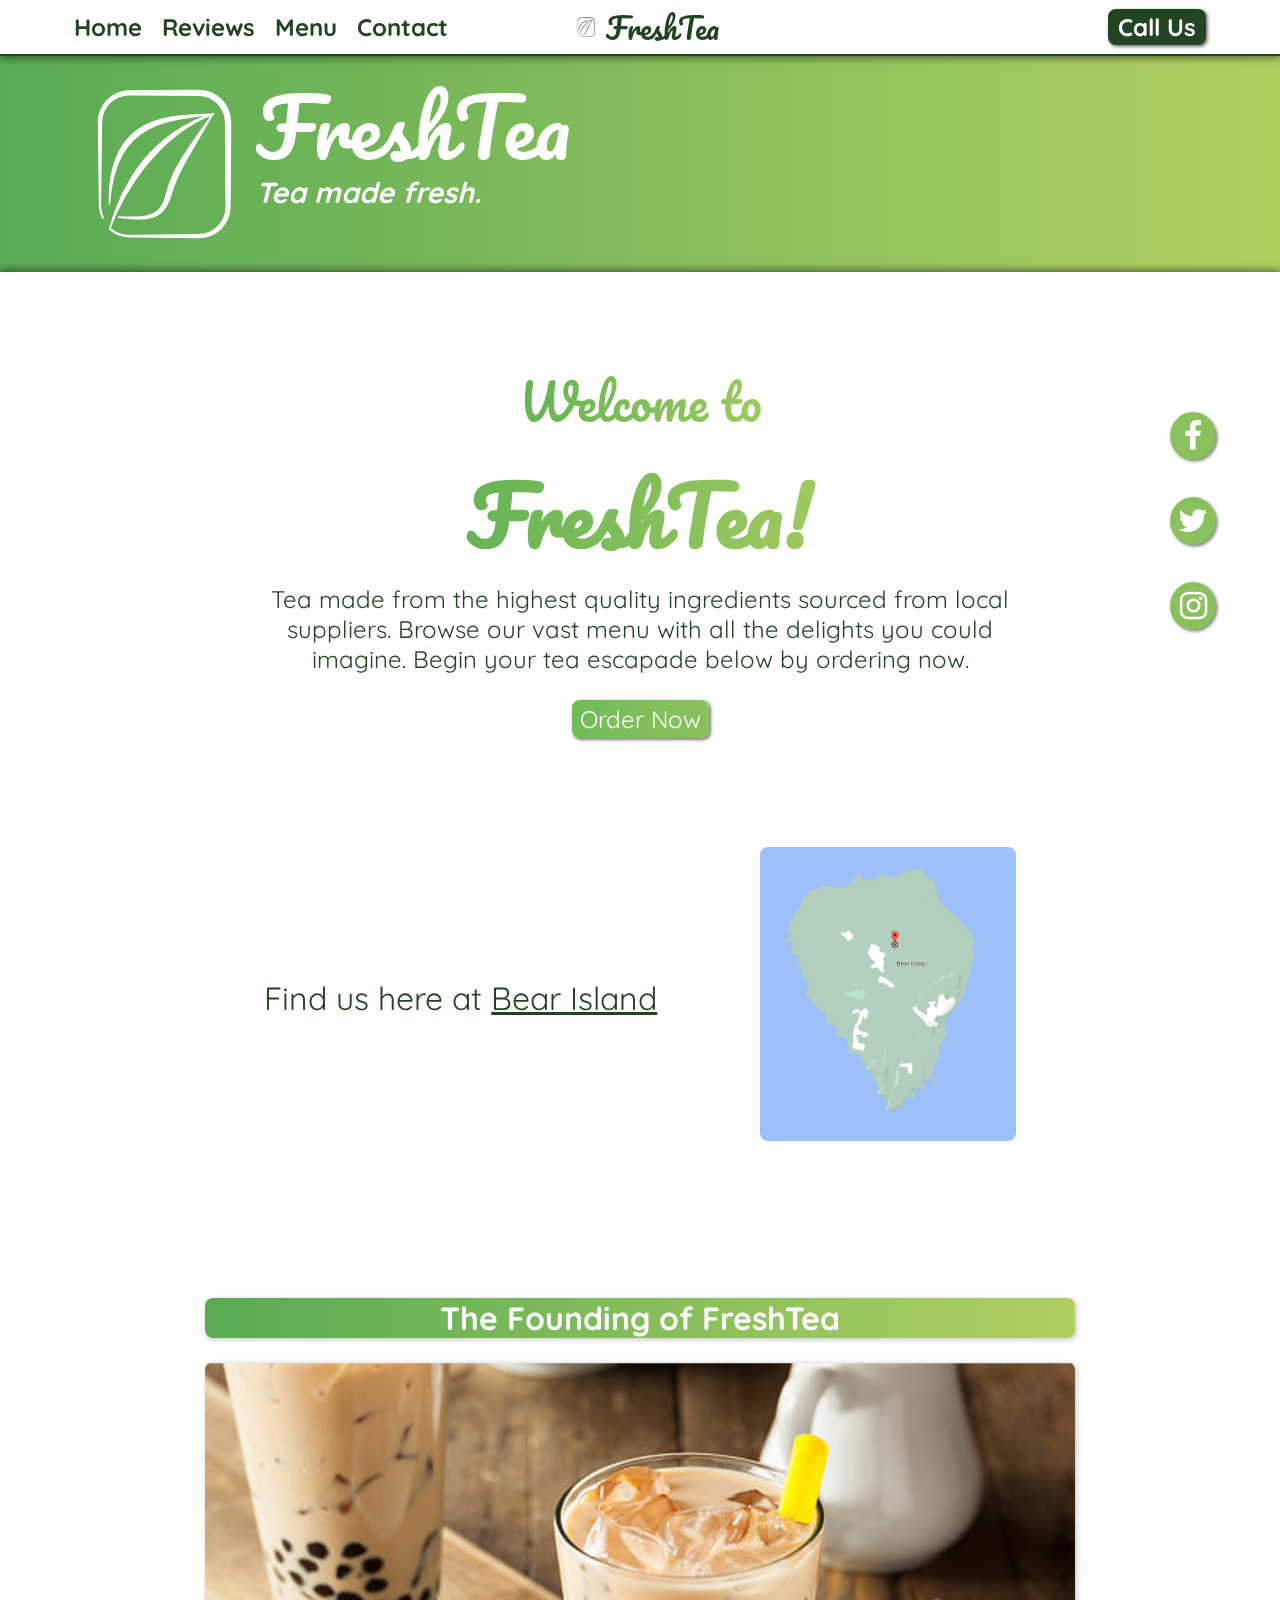
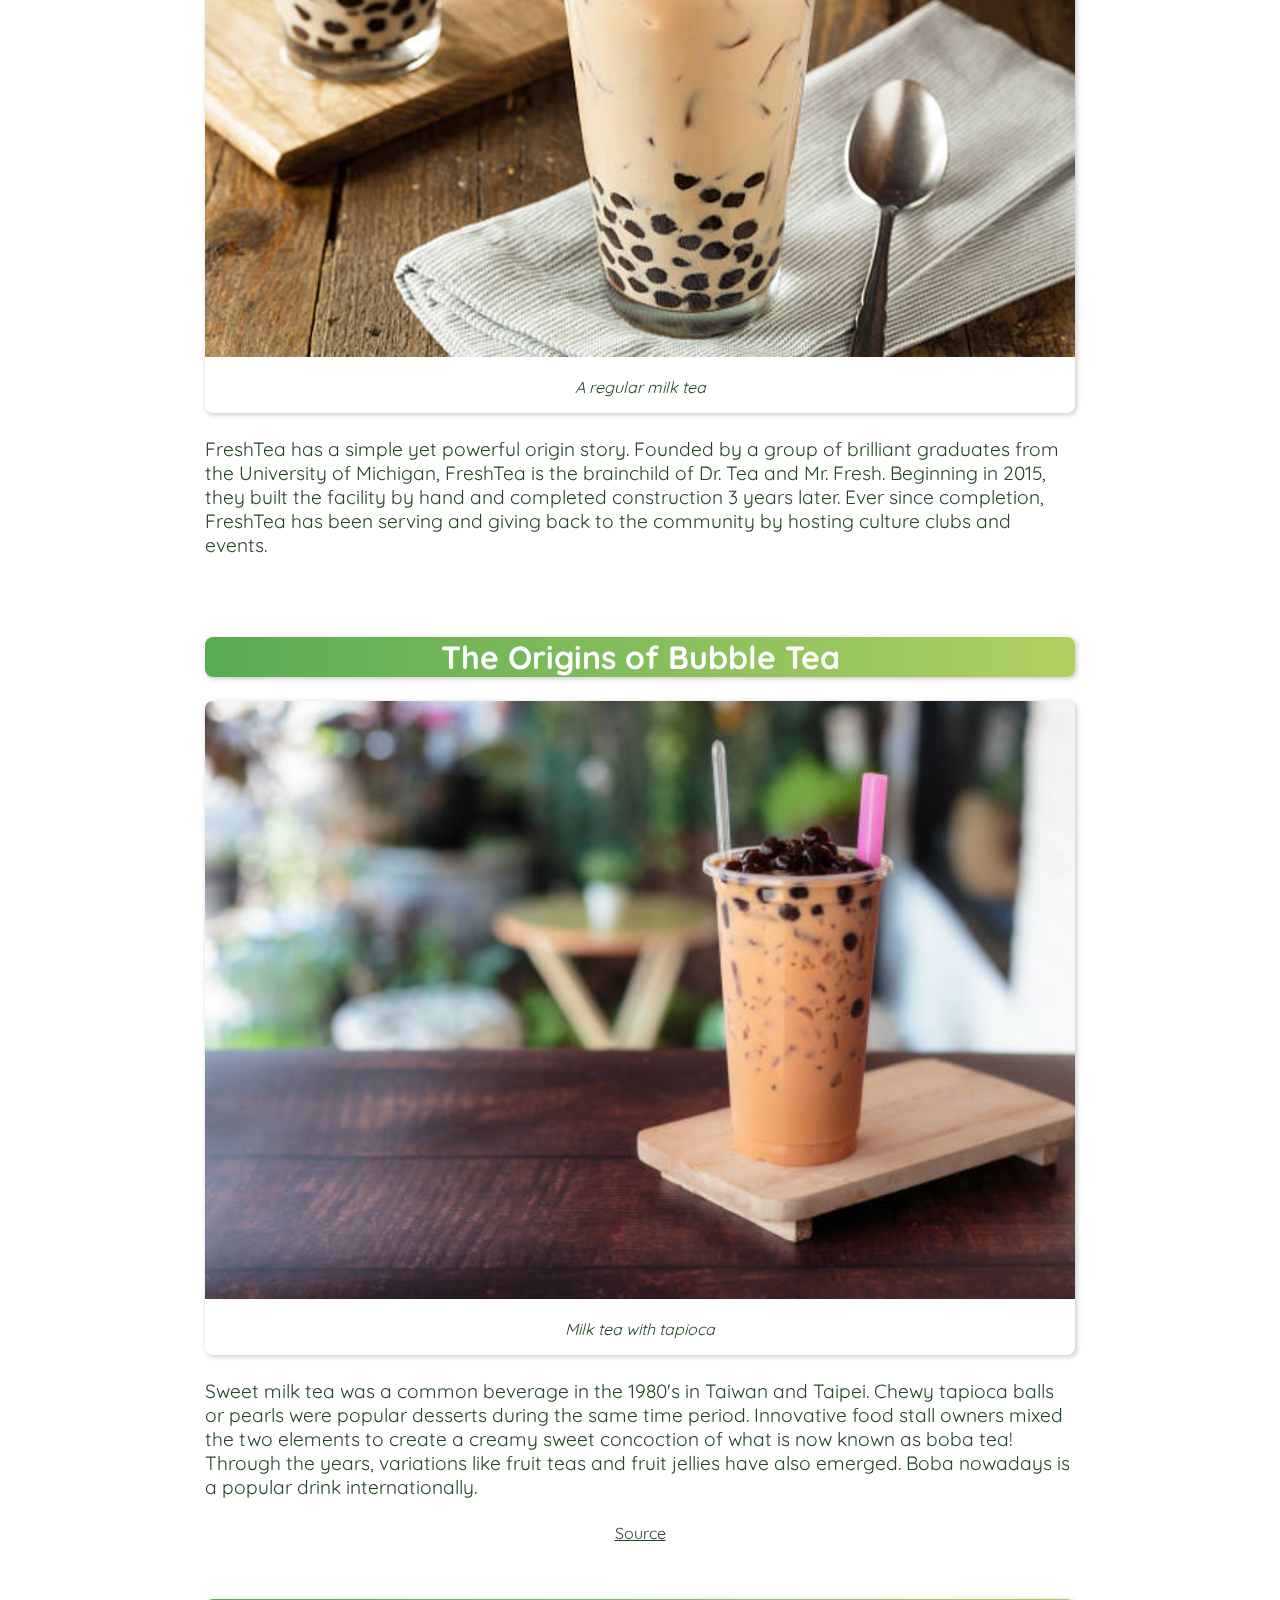
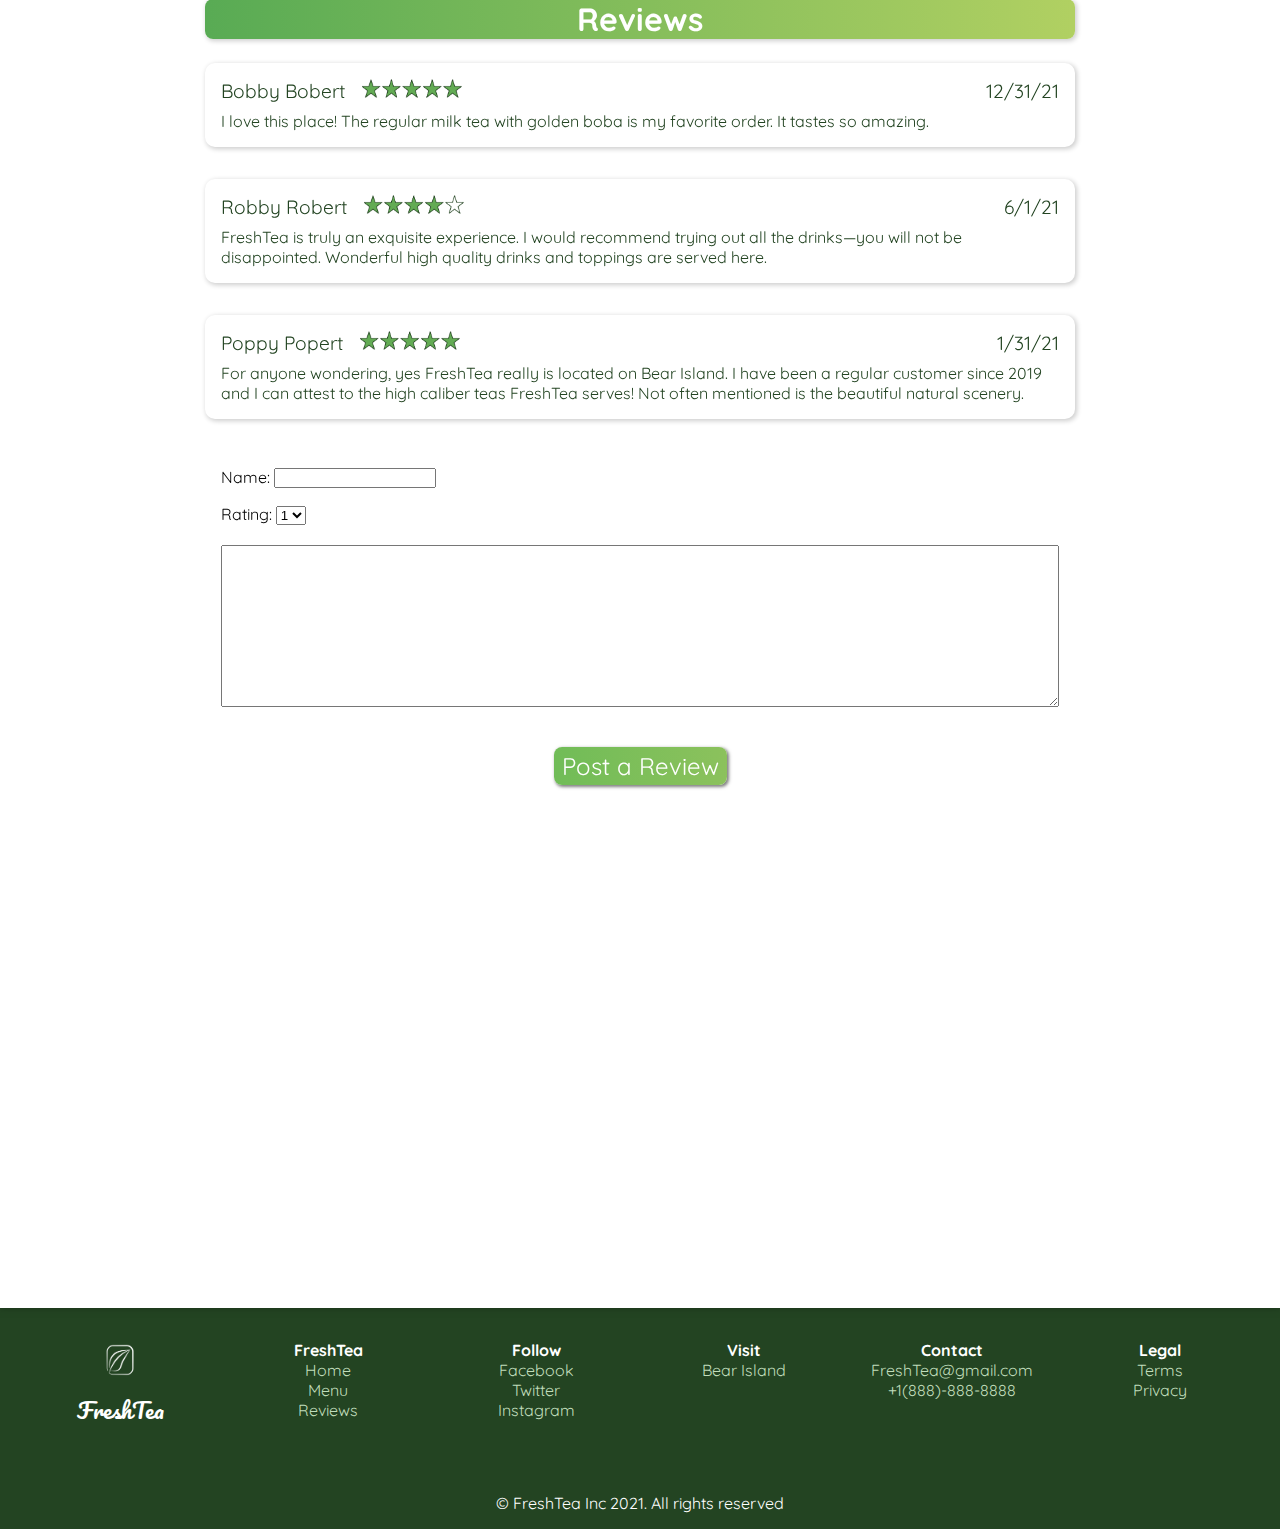
<file: index.html>
<!-- =============================== -->
<!-- === html file for home page === -->
<!-- =============================== -->

<!DOCTYPE html>
<html lang="en-us">
    <head>
        <link rel="stylesheet" href="main-styles.css">
        <link rel="preconnect" href="https://fonts.gstatic.com">
        <link href="https://fonts.googleapis.com/css2?family=Quicksand&display=swap" rel="stylesheet">
        <link rel="preconnect" href="https://fonts.googleapis.com">
        <link href="https://fonts.googleapis.com/css2?family=Pacifico&display=swap" rel="stylesheet">
        <link rel="stylesheet" href="https://cdnjs.cloudflare.com/ajax/libs/font-awesome/4.7.0/css/font-awesome.min.css">
        <meta charset="UTF-8">
        <meta name="viewport" content="width=device-width, initial-scale=1.0">
        <title>FreshTea-online</title>
    </head>
    <body>
        <!-- nav -->
        <nav>
            <div class="bar">
                <a href="index.html">Home</a>
                <a href="#reviews">Reviews</a>
                <a href="menu.html">Menu</a>
                <a href="#contact" >Contact</a>
            </div>
            <div class="logo">
                <img class="item" src="images/logo-dark.png" width=30px>
                <p class="item">FreshTea</p>
            </div>
            <p class="call" onclick="callBtn()">Call Us</p>
        </nav>

        <!-- header -->
        <header>
            <img class="logo" src="images/logo.png">
            <div class="text">
                <h1 class="brand">FreshTea</h1>
                <h3 class="tag"><em>Tea made fresh.</em></h3>
            </div>
        </header>

        <main>
            <!-- welcome -->
            <section class="welcome">
                <p class="greet">Welcome to</p>
                <h4 class="brand">FreshTea!</h4>
                <p class="text">Tea made from the highest quality 
                    ingredients sourced from local suppliers. Browse 
                    our vast menu with all the delights you could
                    imagine. Begin your tea escapade below by 
                    ordering now.</p>
                <a href="menu.html">Order Now</a>
            </section>

            <!-- location -->
            <section class="location">
                <p class="col">Find us here at <span>
                    <a href="https://www.google.com/maps/@74.4,18.9,10.01z?hl=en" target="_blank">Bear Island</a>
                </span></p>
                <a class="map" href="https://www.google.com/maps/@74.4,18.9,10.01z?hl=en" target="_blank">
                    <img class="col img" src="images/location.png" width=100% alt="Bear Island">
                </a>
            </section>

            <!-- founding -->
            <section class="founding">
                <h4 class="title row">The Founding of FreshTea</h4>
                <figure class="row">
                    <img class="img" src="images/founding.png" width=100% alt="Bubble Tea">
                    <figcaption>A regular milk tea</figcaption>
                </figure>
                <p class="text row">FreshTea has a simple yet powerful 
                    origin story. Founded by a group of brilliant graduates 
                    from the University of Michigan, FreshTea is the 
                    brainchild of Dr. Tea and Mr. Fresh. Beginning in 
                    2015, they built the facility by hand and completed 
                    construction 3 years later. Ever since completion, 
                    FreshTea has been serving and giving back to the 
                    community by hosting culture clubs and events.</p>
            </section>

            <!-- history -->
            <section class="history">
                <h4 class="title">The Origins of Bubble Tea</h4>
                <figure>
                    <img class="img" src="images/history.png" width=100% alt="More bubble tea">
                    <figcaption>Milk tea with tapioca</figcaption>
                </figure>
                <p class="text">Sweet milk tea was a common 
                    beverage in the 1980's in Taiwan and Taipei.
                    Chewy tapioca balls or pearls were popular desserts
                    during the same time period. Innovative food stall
                    owners mixed the two elements to create a creamy sweet
                    concoction of what is now known as boba tea! 
                    Through the years, variations like fruit teas and 
                    fruit jellies have also emerged. Boba nowadays 
                    is a popular drink internationally.</p>
                <a class="source" 
                href="https://www.eater.com/2019/11/5/20942192/bubble-tea-boba-asian-american-diaspora" 
                target="_blank">Source</a>
            </section>

            <!-- reviews -->
            <section id="reviews" class="reviews">
                <h4 class="title">Reviews</h4>
                <div class="card">
                    <div class="heading">
                        <p class="name">Bobby Bobert</p>
                        <img class="stars" src="images/star-5.png" width=100px>
                        <p class="date">12/31/21</p>
                    </div>
                    <p class="text">I love this place! The regular milk 
                        tea with golden boba is my favorite order. It 
                        tastes so amazing.
                    </p>
                </div>
                <div class="card">
                    <div class="heading">
                        <p class="name">Robby Robert</p>
                        <img class="stars" src="images/star-4.png" width=100px>
                        <p class="date">6/1/21</p>
                    </div>
                    <p class="text">FreshTea is truly an exquisite 
                        experience. I would recommend trying out all 
                        the drinks—you will not be disappointed. Wonderful 
                        high quality drinks and toppings are served here.
                    </p>
                </div>
                <div class="card">
                    <div class="heading">
                        <p class="name">Poppy Popert</p>
                        <img class="stars" src="images/star-5.png" width=100px>
                        <p class="date">1/31/21</p>
                    </div>
                    <p class="text">For anyone wondering, yes FreshTea 
                        really is located on Bear Island. I have been a 
                        regular customer since 2019 and I can attest to 
                        the high caliber teas FreshTea serves! Not often 
                        mentioned is the beautiful natural scenery.
                    </p>
                </div>

                <!-- reviews input and posting -->
                <div class="review-post" id="review-post">
                    <div class="card">
                        <div class="heading">
                            <p class="name" id="name"></p>
                            <div class="stars" id="review-rating"></div>
                            <p class="date" id="date"></p>
                        </div>
                        <p class="text" id="text"></p>
                    </div>
                </div>
                <div class="review-input" id="review-input">
                    <p>Name: <input type="text" id="review-name"></p>
                    <p>Rating: 
                        <select name="rating" id="rating">
                            <option value="1">1</option>
                            <option value="2">2</option>
                            <option value="3">3</option>
                            <option value="4">4</option>
                            <option value="5">5</option>
                        </select>
                    </p>
                    <textarea cols="50" rows="10" id="review-text"></textarea>
                </div>
                <div class="add" id="add">
                    <p onclick="postReview()">Post a Review</p>
                </div>
            </section>
        </main>

        <!-- social media sidebar -->
        <aside>
            <a href="https://www.facebook.com/" class="fa fa-facebook" target="_blank"></a>
            <a href="https://twitter.com/" class="fa fa-twitter" target="_blank"></a>
            <a href="https://www.instagram.com/" class="fa fa-instagram" target="_blank"></a>
        </aside>

        <!-- footer -->
        <footer id="contact">
            <div class="upper">
                <div class="logo">
                    <img src="images/logo.png" width=40px>
                    <p>FreshTea</p>
                </div>
                <div class="section">
                    <h4>FreshTea</h4>
                    <a href="mainShop.html">Home</a>
                    <a href="menu.html">Menu</a>
                    <a href="#reviews">Reviews</a>
                </div>
                <div class="section">
                    <h4>Follow</h4>
                    <a href="https://www.facebook.com/" target="_blank">Facebook</a>
                    <a href="https://twitter.com/" target="_blank">Twitter</a>
                    <a href="https://www.instagram.com/" target="_blank">Instagram</a>
                </div>
                <div class="section">
                    <h4>Visit</h4>
                    <a href="https://www.google.com/maps/@74.4,18.9,10.01z?hl=en" target="_blank">Bear Island</a>
                </div>
                <div class="section">
                    <h4>Contact</h4>
                    <a href="#contact">FreshTea@gmail.com</a>
                    <a href="#contact">+1(888)-888-8888</a>
                </div>
                <div class="section">
                    <h4>Legal</h4>
                    <a href="#contact">Terms</a>
                    <a href="#contact">Privacy</a>
                </div>
            </div>
            <div class="copyright">
                <p>© FreshTea Inc 2021. All rights reserved</p>
            </div>
        </footer>
        <script src="main-app.js"></script>
    </body>
</html>
</file>
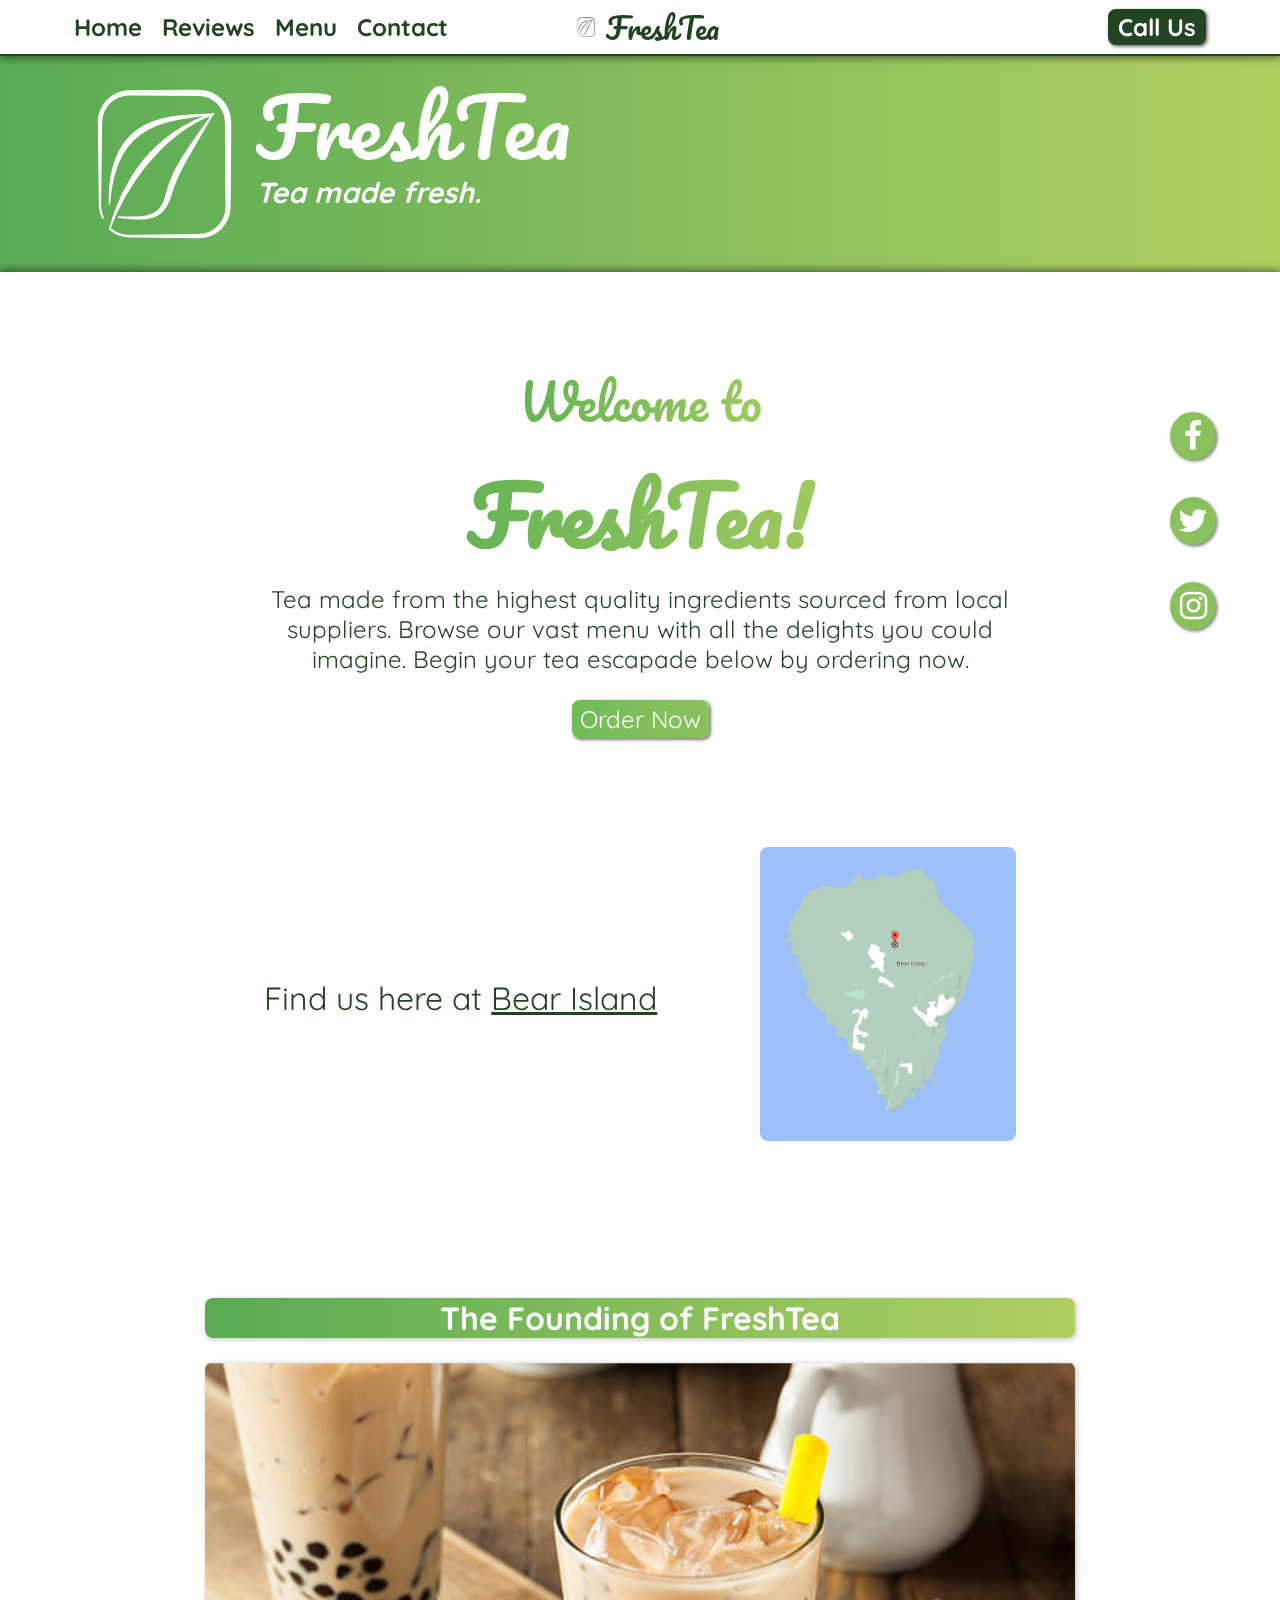
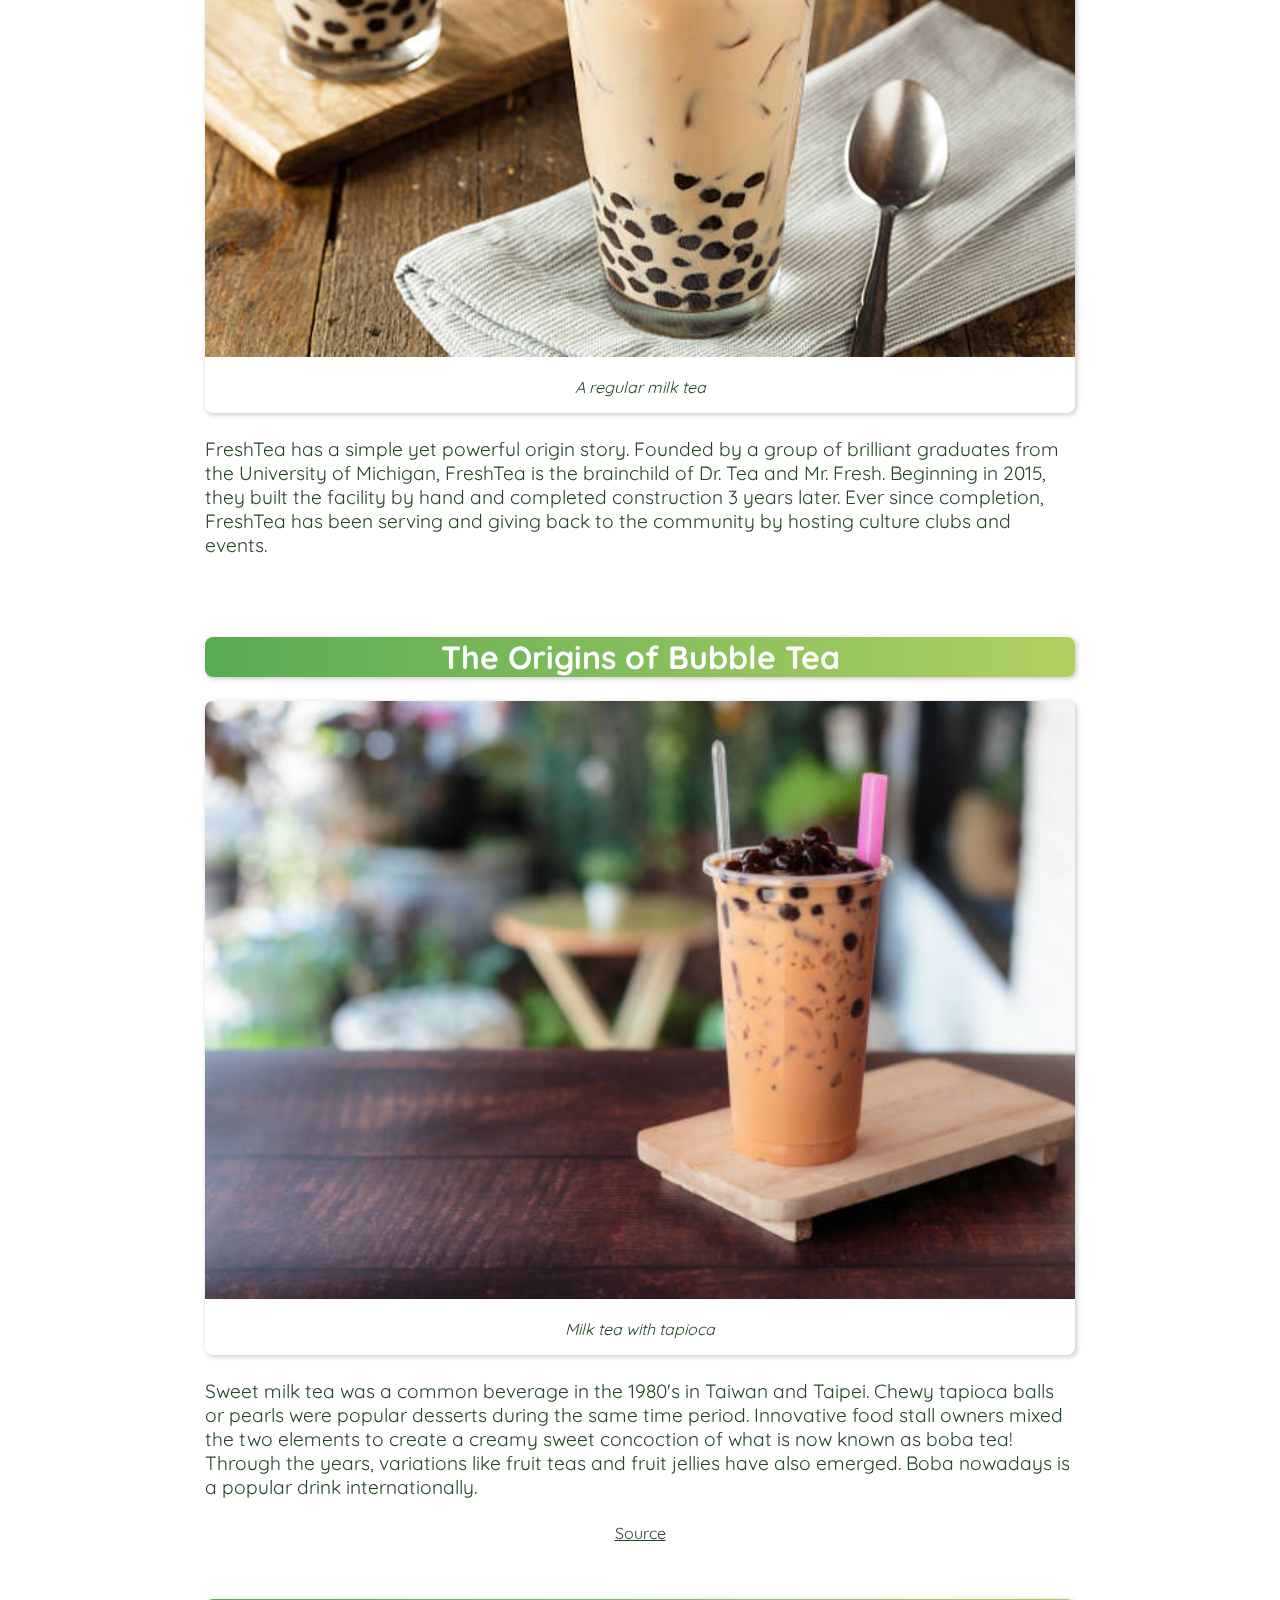
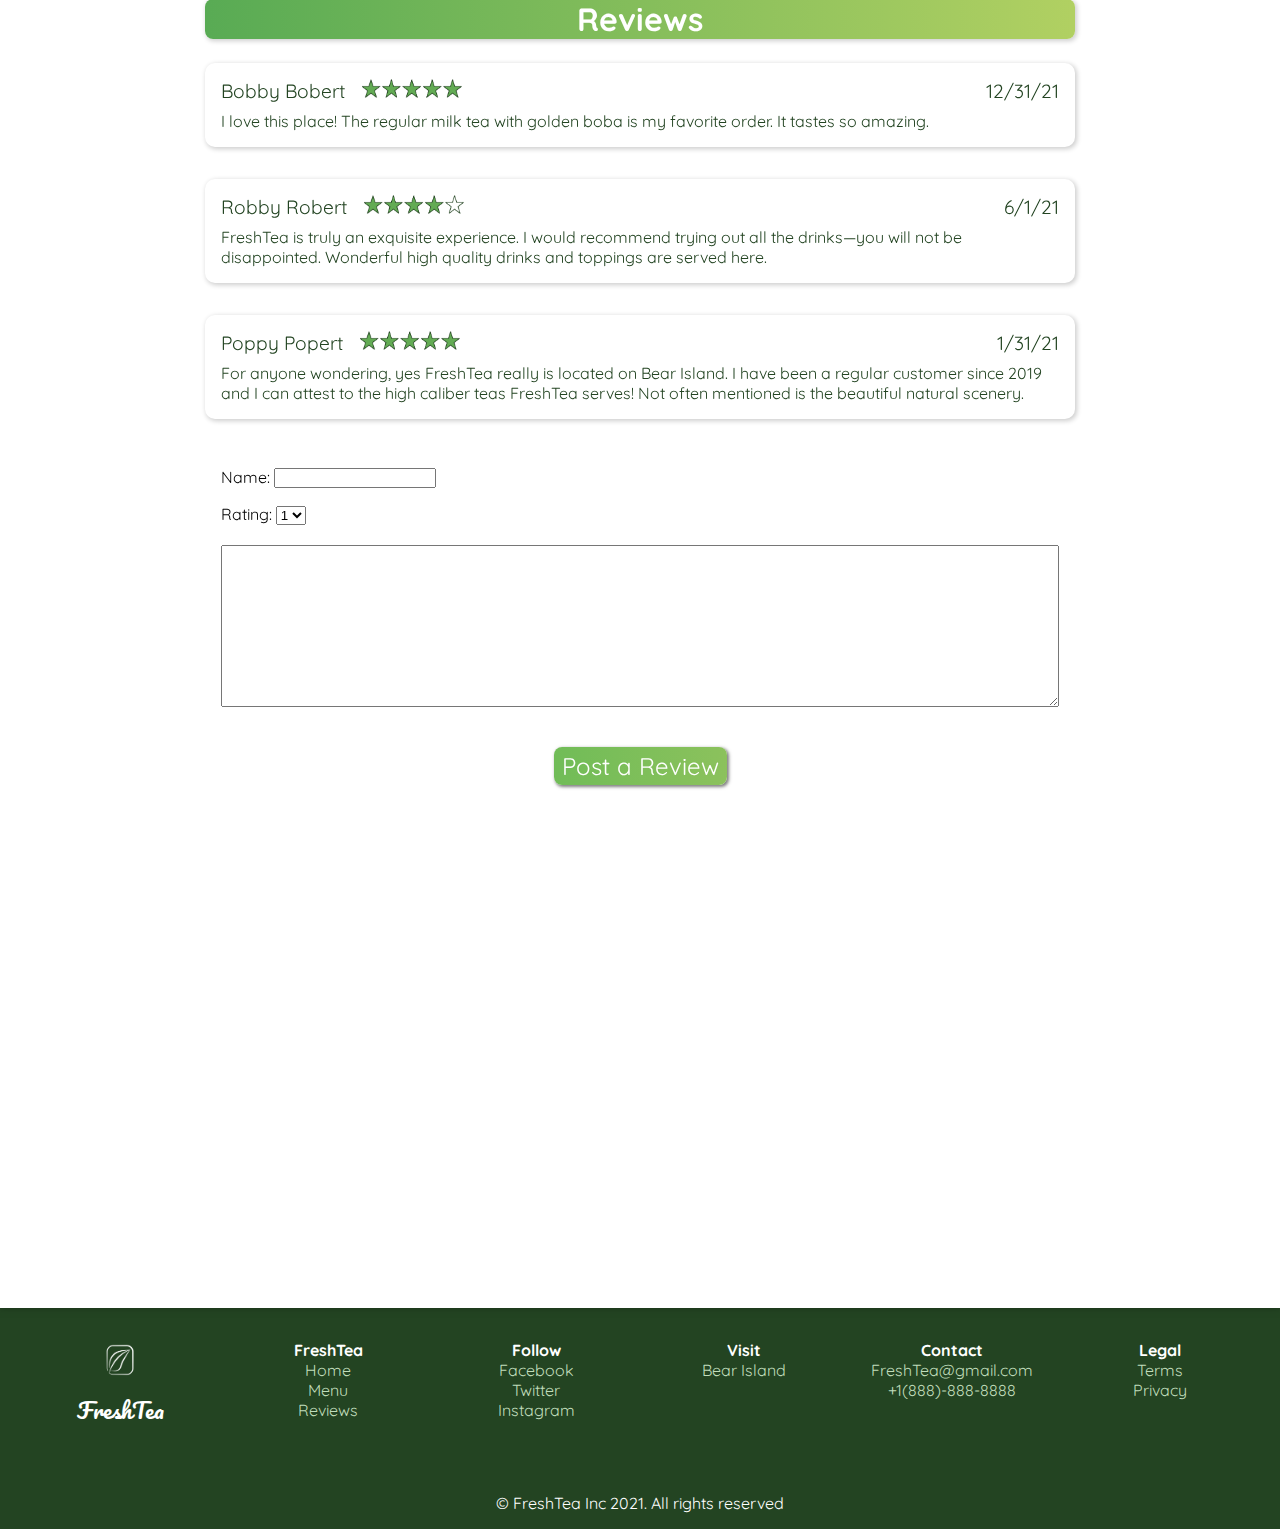
<file: main-shop.html>
<!-- =============================== -->
<!-- === html file for home page === -->
<!-- =============================== -->

<!DOCTYPE html>
<html lang="en-us">
    <head>
        <link rel="stylesheet" href="main-styles.css">
        <link rel="preconnect" href="https://fonts.gstatic.com">
        <link href="https://fonts.googleapis.com/css2?family=Quicksand&display=swap" rel="stylesheet">
        <link rel="preconnect" href="https://fonts.googleapis.com">
        <link href="https://fonts.googleapis.com/css2?family=Pacifico&display=swap" rel="stylesheet">
        <link rel="stylesheet" href="https://cdnjs.cloudflare.com/ajax/libs/font-awesome/4.7.0/css/font-awesome.min.css">
        <meta charset="UTF-8">
        <meta name="viewport" content="width=device-width, initial-scale=1.0">
        <title>FreshTea-online</title>
    </head>
    <body>
        <!-- nav -->
        <nav>
            <div class="bar">
                <a href="main-shop.html">Home</a>
                <a href="#reviews">Reviews</a>
                <a href="menu.html">Menu</a>
                <a href="#contact" >Contact</a>
            </div>
            <div class="logo">
                <img class="item" src="images/logo-dark.png" width=30px>
                <p class="item">FreshTea</p>
            </div>
            <p class="call" onclick="callBtn()">Call Us</p>
        </nav>

        <!-- header -->
        <header>
            <img class="logo" src="images/logo.png">
            <div class="text">
                <h1 class="brand">FreshTea</h1>
                <h3 class="tag"><em>Tea made fresh.</em></h3>
            </div>
        </header>

        <main>
            <!-- welcome -->
            <section class="welcome">
                <p class="greet">Welcome to</p>
                <h4 class="brand">FreshTea!</h4>
                <p class="text">Tea made from the highest quality 
                    ingredients sourced from local suppliers. Browse 
                    our vast menu with all the delights you could
                    imagine. Begin your tea escapade below by 
                    ordering now.</p>
                <a href="menu.html">Order Now</a>
            </section>

            <!-- location -->
            <section class="location">
                <p class="col">Find us here at <span>
                    <a href="https://www.google.com/maps/@74.4,18.9,10.01z?hl=en" target="_blank">Bear Island</a>
                </span></p>
                <a class="map" href="https://www.google.com/maps/@74.4,18.9,10.01z?hl=en" target="_blank">
                    <img class="col img" src="images/location.png" width=100% alt="Bear Island">
                </a>
            </section>

            <!-- founding -->
            <section class="founding">
                <h4 class="title row">The Founding of FreshTea</h4>
                <figure class="row">
                    <img class="img" src="images/founding.png" width=100% alt="Bubble Tea">
                    <figcaption>A regular milk tea</figcaption>
                </figure>
                <p class="text row">FreshTea has a simple yet powerful 
                    origin story. Founded by a group of brilliant graduates 
                    from the University of Michigan, FreshTea is the 
                    brainchild of Dr. Tea and Mr. Fresh. Beginning in 
                    2015, they built the facility by hand and completed 
                    construction 3 years later. Ever since completion, 
                    FreshTea has been serving and giving back to the 
                    community by hosting culture clubs and events.</p>
            </section>

            <!-- history -->
            <section class="history">
                <h4 class="title">The Origins of Bubble Tea</h4>
                <figure>
                    <img class="img" src="images/history.png" width=100% alt="More bubble tea">
                    <figcaption>Milk tea with tapioca</figcaption>
                </figure>
                <p class="text">Sweet milk tea was a common 
                    beverage in the 1980's in Taiwan and Taipei.
                    Chewy tapioca balls or pearls were popular desserts
                    during the same time period. Innovative food stall
                    owners mixed the two elements to create a creamy sweet
                    concoction of what is now known as boba tea! 
                    Through the years, variations like fruit teas and 
                    fruit jellies have also emerged. Boba nowadays 
                    is a popular drink internationally.</p>
                <a class="source" 
                href="https://www.eater.com/2019/11/5/20942192/bubble-tea-boba-asian-american-diaspora" 
                target="_blank">Source</a>
            </section>

            <!-- reviews -->
            <section id="reviews" class="reviews">
                <h4 class="title">Reviews</h4>
                <div class="card">
                    <div class="heading">
                        <p class="name">Bobby Bobert</p>
                        <img class="stars" src="images/star-5.png" width=100px>
                        <p class="date">12/31/21</p>
                    </div>
                    <p class="text">I love this place! The regular milk 
                        tea with golden boba is my favorite order. It 
                        tastes so amazing.
                    </p>
                </div>
                <div class="card">
                    <div class="heading">
                        <p class="name">Robby Robert</p>
                        <img class="stars" src="images/star-4.png" width=100px>
                        <p class="date">6/1/21</p>
                    </div>
                    <p class="text">FreshTea is truly an exquisite 
                        experience. I would recommend trying out all 
                        the drinks—you will not be disappointed. Wonderful 
                        high quality drinks and toppings are served here.
                    </p>
                </div>
                <div class="card">
                    <div class="heading">
                        <p class="name">Poppy Popert</p>
                        <img class="stars" src="images/star-5.png" width=100px>
                        <p class="date">1/31/21</p>
                    </div>
                    <p class="text">For anyone wondering, yes FreshTea 
                        really is located on Bear Island. I have been a 
                        regular customer since 2019 and I can attest to 
                        the high caliber teas FreshTea serves! Not often 
                        mentioned is the beautiful natural scenery.
                    </p>
                </div>

                <!-- reviews input and posting -->
                <div class="review-post" id="review-post">
                    <div class="card">
                        <div class="heading">
                            <p class="name" id="name"></p>
                            <div class="stars" id="review-rating"></div>
                            <p class="date" id="date"></p>
                        </div>
                        <p class="text" id="text"></p>
                    </div>
                </div>
                <div class="review-input" id="review-input">
                    <p>Name: <input type="text" id="review-name"></p>
                    <p>Rating: 
                        <select name="rating" id="rating">
                            <option value="1">1</option>
                            <option value="2">2</option>
                            <option value="3">3</option>
                            <option value="4">4</option>
                            <option value="5">5</option>
                        </select>
                    </p>
                    <textarea cols="50" rows="10" id="review-text"></textarea>
                </div>
                <div class="add" id="add">
                    <p onclick="postReview()">Post a Review</p>
                </div>
            </section>
        </main>

        <!-- social media sidebar -->
        <aside>
            <a href="https://www.facebook.com/" class="fa fa-facebook" target="_blank"></a>
            <a href="https://twitter.com/" class="fa fa-twitter" target="_blank"></a>
            <a href="https://www.instagram.com/" class="fa fa-instagram" target="_blank"></a>
        </aside>

        <!-- footer -->
        <footer id="contact">
            <div class="upper">
                <div class="logo">
                    <img src="images/logo.png" width=40px>
                    <p>FreshTea</p>
                </div>
                <div class="section">
                    <h4>FreshTea</h4>
                    <a href="mainShop.html">Home</a>
                    <a href="menu.html">Menu</a>
                    <a href="#reviews">Reviews</a>
                </div>
                <div class="section">
                    <h4>Follow</h4>
                    <a href="https://www.facebook.com/" target="_blank">Facebook</a>
                    <a href="https://twitter.com/" target="_blank">Twitter</a>
                    <a href="https://www.instagram.com/" target="_blank">Instagram</a>
                </div>
                <div class="section">
                    <h4>Visit</h4>
                    <a href="https://www.google.com/maps/@74.4,18.9,10.01z?hl=en" target="_blank">Bear Island</a>
                </div>
                <div class="section">
                    <h4>Contact</h4>
                    <a href="#contact">FreshTea@gmail.com</a>
                    <a href="#contact">+1(888)-888-8888</a>
                </div>
                <div class="section">
                    <h4>Legal</h4>
                    <a href="#contact">Terms</a>
                    <a href="#contact">Privacy</a>
                </div>
            </div>
            <div class="copyright">
                <p>© FreshTea Inc 2021. All rights reserved</p>
            </div>
        </footer>
        <script src="main-app.js"></script>
    </body>
</html>
</file>
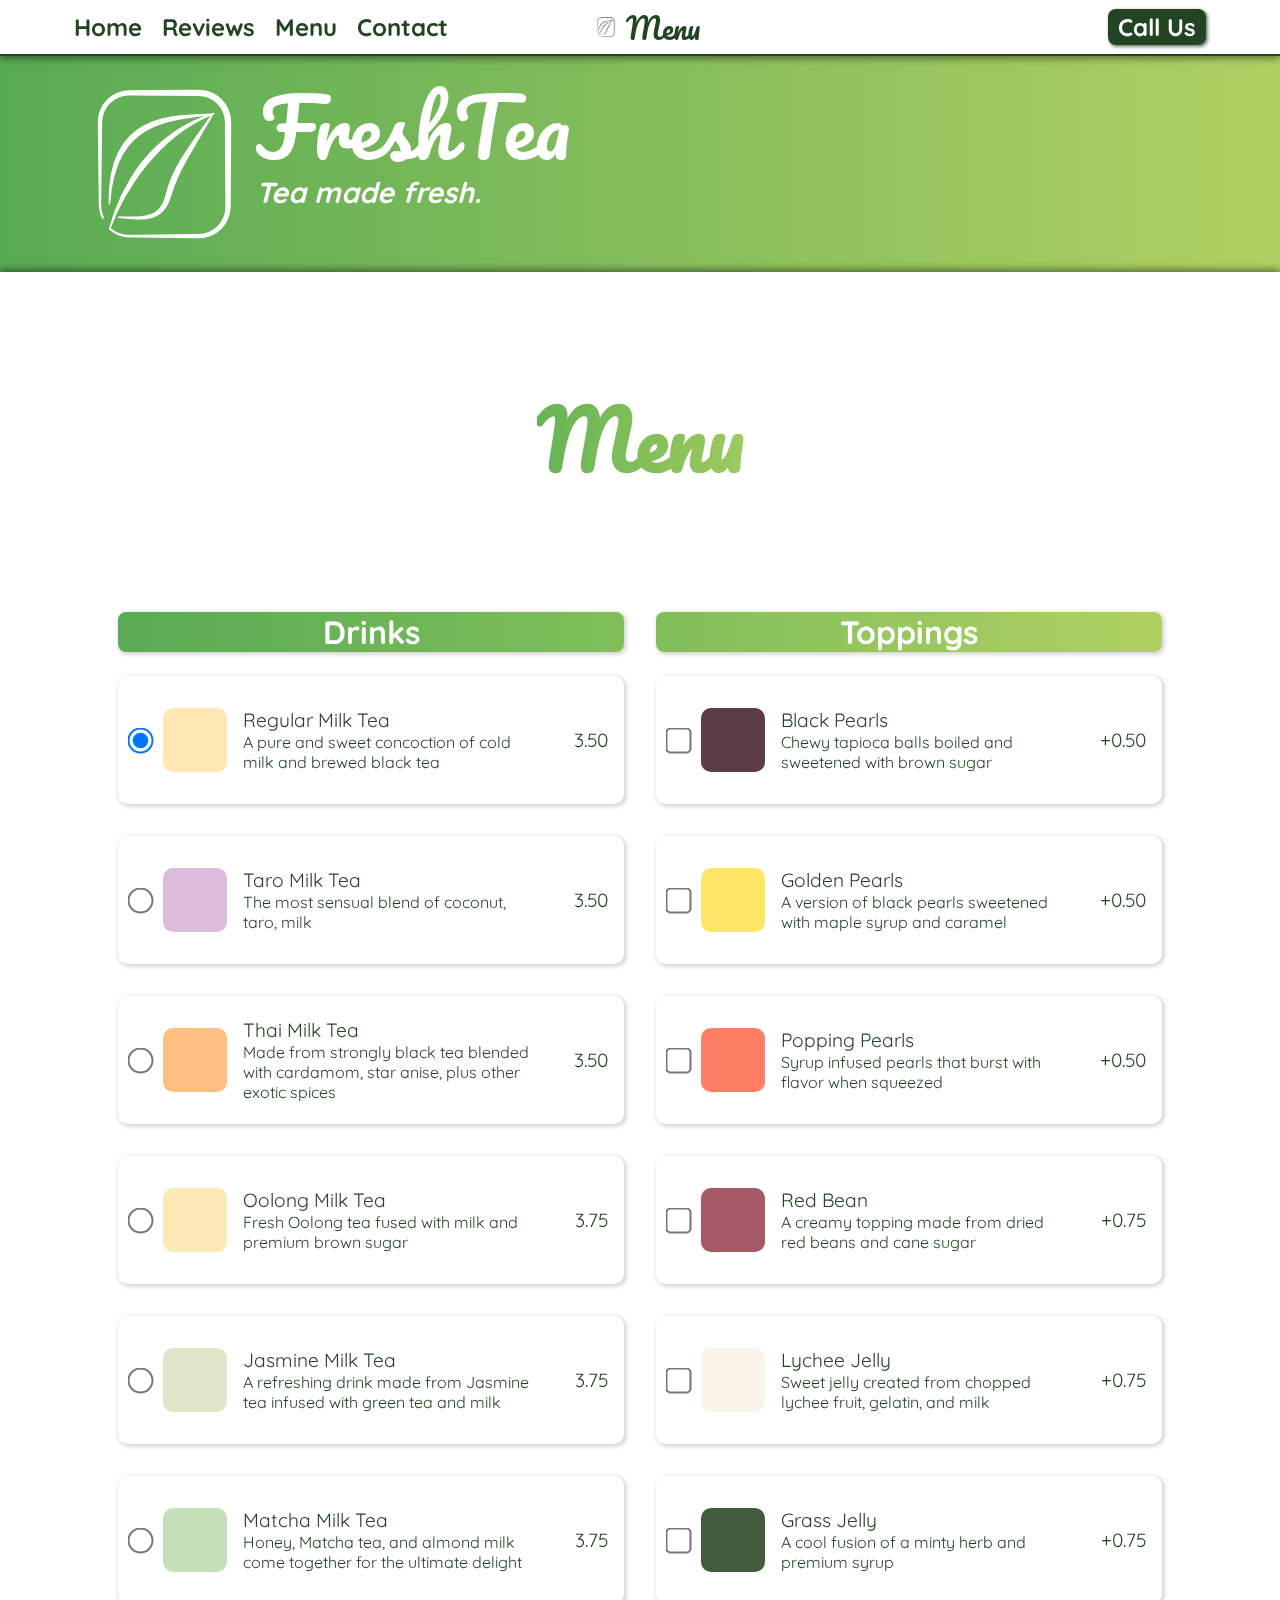
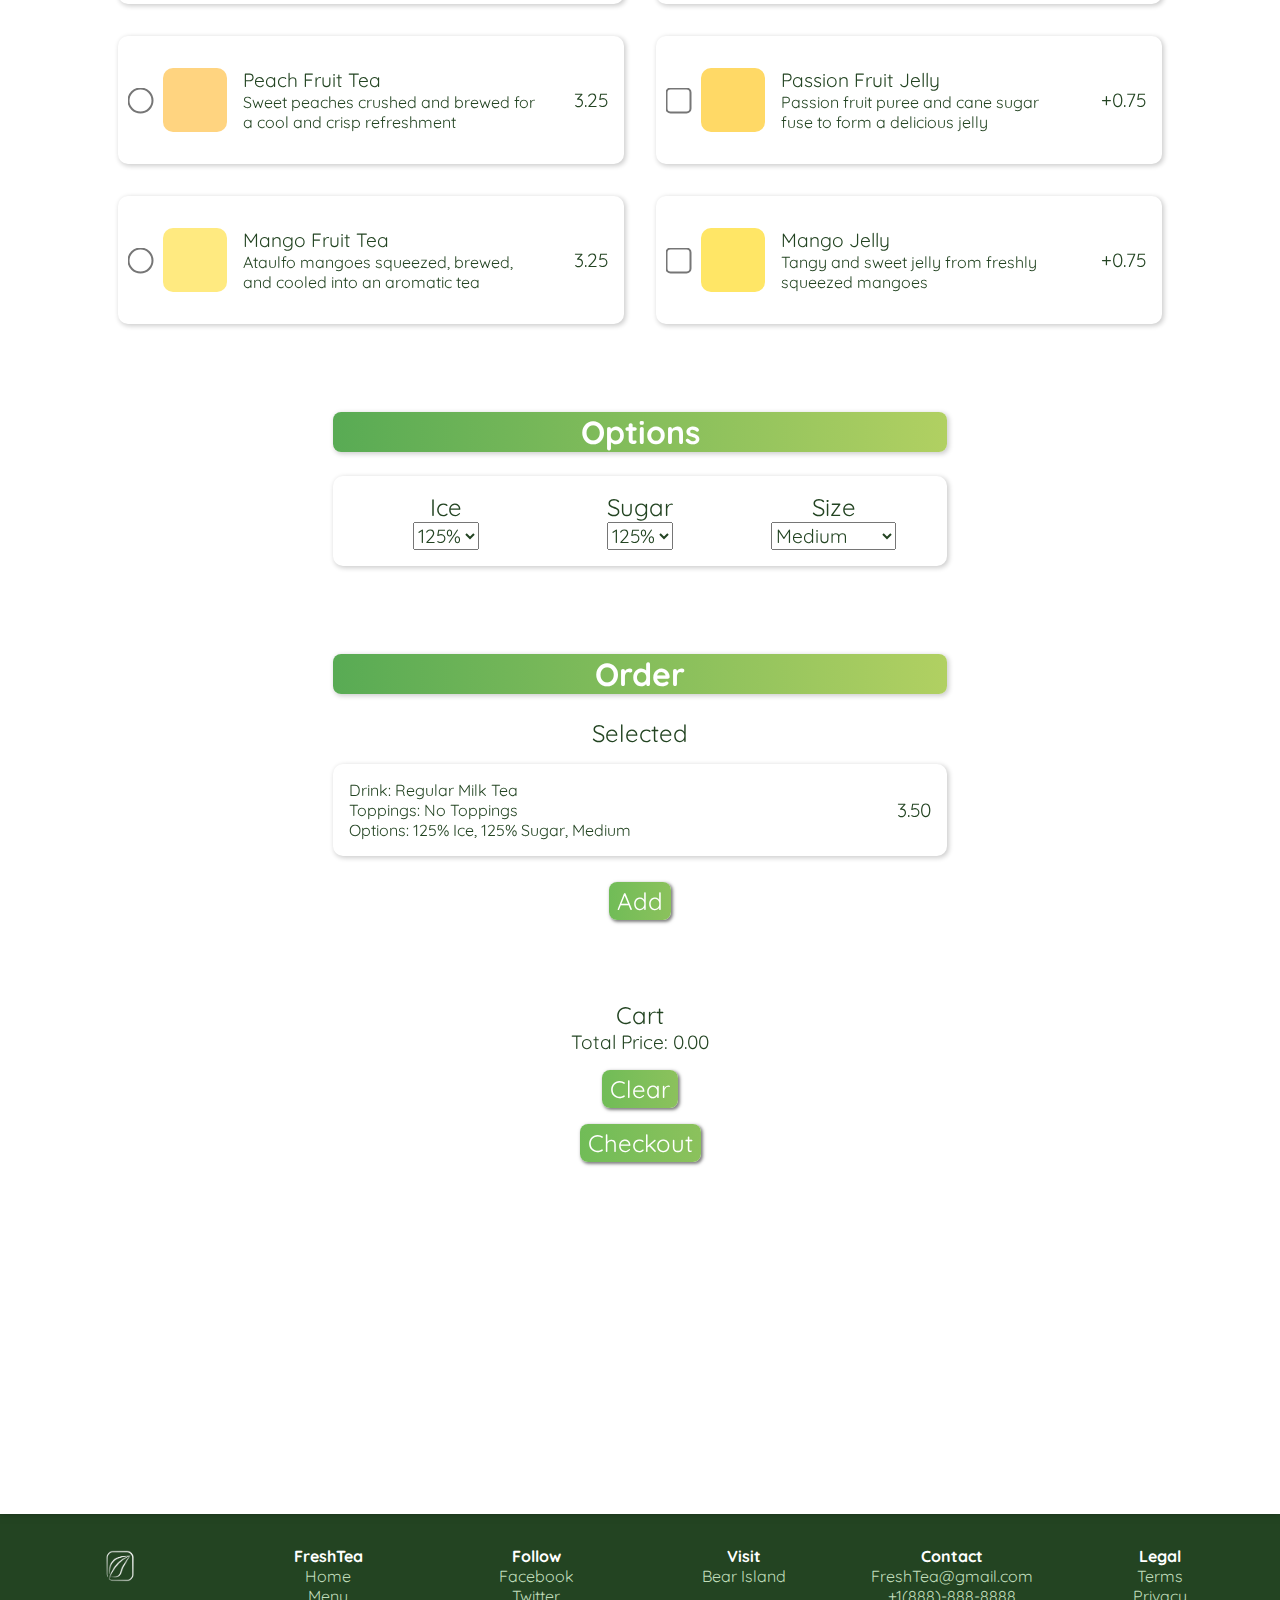
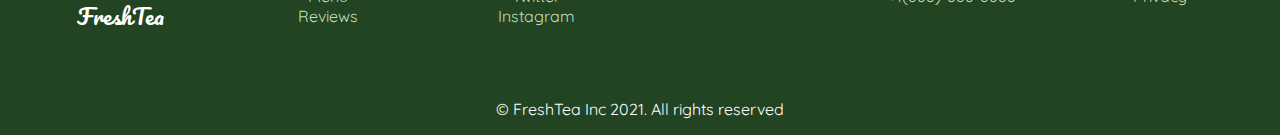
<file: menu.html>
<!-- =============================== -->
<!-- === html file for menu page === -->
<!-- =============================== -->

<!DOCTYPE html>
<html>
    <head>
        <link rel="stylesheet" href="menu-styles.css">
        <link rel="preconnect" href="https://fonts.gstatic.com">
        <link rel="preconnect" href="https://fonts.googleapis.com">
        <link href="https://fonts.googleapis.com/css2?family=Quicksand&display=swap" rel="stylesheet">
        <link href="https://fonts.googleapis.com/css2?family=Pacifico&display=swap" rel="stylesheet">
        <link rel="stylesheet" href="https://cdnjs.cloudflare.com/ajax/libs/font-awesome/4.7.0/css/font-awesome.min.css">
        <meta charset="UTF-8">
        <meta name="viewport" content="width=device-width, initial-scale=1.0">
        <title>FreshTea-online-menu</title>
    </head>
    <body>
        <!-- nav -->
        <nav>
            <div class="bar">
                <a href="index.html">Home</a>
                <a href="index.html#reviews">Reviews</a>
                <a href="menu.html">Menu</a>
                <a href="#contact" >Contact</a>
            </div>
            <div class="logo">
                <img class="item" src="images/logo-dark.png" width=30px>
                <p class="item">Menu</p>
            </div>
            <p class="call" onclick="callBtn()">Call Us</p>
        </nav>

        <!-- header -->
        <header>
            <img class="logo" src="images/logo.png">
            <div class="text">
                <h1 class="brand">FreshTea</h1>
                <h3 class="tag"><em>Tea made fresh.</em></h3>
            </div>
        </header>
        <main>

            <!-- title -->
            <section class="heading">
                <h4 class="text">Menu</h4>
            </section>

            <section id="menu" class="menu">
                <!-- drinks -->
                <div class="drinks">
                    <h4 class="title">Drinks</h4>
                    <div class="card">
                        <input name="flavor" type="radio" value="Regular Milk Tea, 3.50" id="default-drink">
                        <p class="box regular"></p>
                        <div>
                            <p class="name">Regular Milk Tea</p>
                            <p class="text">A pure and sweet concoction of cold milk and 
                            brewed black tea</p>
                        </div>
                        <p class="price">3.50</p>
                    </div>
                    <div class="card">
                        <input name="flavor" type="radio" value="Taro Milk Tea, 3.50">
                        <p class="box taro"></p>
                            <div>
                                <p class="name">Taro Milk Tea</p>
                                <p class="text">The most sensual blend of coconut, taro, milk </p>
                            </div>
                            <p class="price">3.50</p>
                    </div>
                    <div class="card">
                        <input name="flavor" type="radio" value="Thai Milk Tea, 3.50">
                        <p class="box thai"></p>
                        <div>
                            <p class="name">Thai Milk Tea</p>
                            <p class="text">Made from strongly black tea blended with 
                                cardamom, star anise, plus other exotic spices</p>
                        </div>
                        <p class="price">3.50</p>
                    </div>
                    <div class="card">
                        <input name="flavor" type="radio" value="Oolong Milk Tea, 3.75">
                        <p class="box oolong"></p>
                        <div>
                            <p class="name">Oolong Milk Tea</p>
                            <p class="text">Fresh Oolong tea fused with milk and 
                            premium brown sugar</p>
                        </div>
                        <p class="price">3.75</p>
                    </div>
                    <div class="card">
                        <input name="flavor" type="radio" value="Jasmine Milk Tea, 3.75">
                        <p class="box jasmine"></p>
                        <div>
                            <p class="name">Jasmine Milk Tea</p>
                            <p class="text">A refreshing drink made from Jasmine tea 
                            infused with green tea and milk</p>
                        </div>
                        <p class="price">3.75</p>
                    </div>
                    <div class="card">
                        <input name="flavor" type="radio" value="Matcha Milk Tea, 3.75">
                        <p class="box matcha"></p>
                        <div>
                            <p class="name">Matcha Milk Tea</p>
                            <p class="text">Honey, Matcha tea, and almond milk come 
                                together for the ultimate delight</p>
                        </div>
                        <p class="price">3.75</p>
                    </div>
                    <div class="card">
                        <input name="flavor" type="radio" value="Peach Fruit Tea, 3.25">
                        <p class="box peach"></p>
                        <div>
                            <p class="name">Peach Fruit Tea</p>
                            <p class="text">Sweet peaches crushed and brewed for a 
                            cool and crisp refreshment</p>
                        </div>
                        <p class="price">3.25</p>
                    </div>
                    <div class="card">
                        <input name="flavor" type="radio" value="Mango Fruit Tea, 3.25">
                        <p class="box mango"></p>
                        <div>
                            <p class="name">Mango Fruit Tea</p>
                            <p class="text">Ataulfo mangoes squeezed, brewed, and cooled 
                            into an aromatic tea</p>
                        </div>
                        <p class="price">3.25</p>
                    </div>
                </div>

                <!-- toppings -->
                <div class="toppings">
                    <h4 class="title">Toppings</h4>
                    <div class="card">
                        <input id="topping" name="top" type="checkbox" value="Black Pearls, 0.50">
                        <p class="box black"></p>
                        <div>
                            <p class="name">Black Pearls</p>
                            <p class="text">Chewy tapioca balls boiled and sweetened with 
                                brown sugar</p>
                        </div>
                        <p class="price">+0.50</p>
                    </div>
                    <div class="card">
                        <input id="topping" name="top" type="checkbox" value="Golden Pearls, 0.50">
                        <p class="box golden"></p>
                        <div>
                            <p class="name">Golden Pearls</p>
                            <p class="text">A version of black pearls sweetened with 
                                maple syrup and caramel</p>
                        </div>
                        <p class="price">+0.50</p>
                    </div>
                    <div class="card">
                        <input id="topping" name="top" type="checkbox" value="Popping Pearls, 0.50">
                        <p class="box popping"></p>
                        <div>
                            <p class="name">Popping Pearls</p>
                            <p class="text">Syrup infused pearls that burst with flavor 
                                when squeezed</p>
                        </div>
                        <p class="price">+0.50</p>
                    </div>
                    <div class="card">
                        <input id="topping" name="top" type="checkbox" value="Red Bean, 0.75">
                        <p class="box bean"></p>
                        <div>
                            <p class="name">Red Bean</p>
                            <p class="text">A creamy topping made from dried red beans 
                                and cane sugar</p>
                        </div>
                        <p class="price">+0.75</p>
                    </div>
                    <div class="card">
                        <input id="topping" name="top" type="checkbox" value="Lychee Jelly, 0.75">
                        <p class="box lychee"></p>
                        <div>
                            <p class="name">Lychee Jelly</p>
                            <p class="text">Sweet jelly created from chopped lychee fruit, gelatin, 
                                and milk</p>
                        </div>
                        <p class="price">+0.75</p>
                    </div>
                    <div class="card">
                        <input id="topping" name="top" type="checkbox" value="Grass Jelly, 0.75">
                        <p class="box grass"></p>
                        <div>
                            <p class="name">Grass Jelly</p>
                            <p class="text">A cool fusion of a minty herb and premium syrup</p>
                        </div>
                        <p class="price">+0.75</p>
                    </div>
                    <div class="card">
                        <input id="topping" name="top" type="checkbox" value="Passion Fruit Jelly, 0.75">
                        <p class="box passion"></p>
                        <div>
                            <p class="name">Passion Fruit Jelly</p>
                            <p class="text">Passion fruit puree and cane sugar fuse to form 
                                a delicious jelly</p>
                        </div>
                        <p class="price">+0.75</p>
                    </div>
                    <div class="card">
                        <input id="topping" name="top" type="checkbox" value="Mango Jelly, 0.75">
                        <p class="box mango"></p>
                        <div>
                            <p class="name">Mango Jelly</p>
                            <p class="text">Tangy and sweet jelly from freshly squeezed 
                                mangoes</p>
                        </div>
                        <p class="price">+0.75</p>
                    </div>
                </div>
            </section>

            <!-- order options -->
            <section class="options">
                <h4 class="title">Options</h4>
                <div class="inputs card">
                    <div>
                        <p>Ice</p>
                        <select id="ice" name="ice">
                            <option value="125">125%</option>
                            <option value="100">100%</option>
                            <option value="75">75%</option>
                            <option value="50">50%</option>
                            <option value="25">25%</option>
                            <option value="0">0%</option>
                        </select>
                    </div>
                    <div>
                        <p>Sugar</p>
                        <select id="sugar" name="sugar">
                            <option value="125">125%</option>
                            <option value="100">100%</option>
                            <option value="75">75%</option>
                            <option value="50">50%</option>
                            <option value="25">25%</option>
                            <option value="0">0%</option>
                        </select>
                    </div>
                    <div>
                        <p>Size</p>
                        <select id="size" name="size">
                            <option value="Medium">Medium</option>
                            <option value="Large">Large +0.50</option>
                        </select>
                    </div>
                </div>
            </section>

            <!-- order information -->
            <section class="order">
                <h4 class="title">Order</h4>
                <div class="selected">
                    <p class="label">Selected</p>
                    <div class="card">
                        <div>
                            <p>Drink: <span id="selected-drink">Regular Milk Tea</span></p>
                            <p>Toppings: <span id="selected-toppings">No Toppings</span></p>
                            <p>Options: <span id="selected-options">125% Ice, 125% Sugar, Medium</span></p>
                        </div>
                        <p class="price" id="selected-price">3.50</p>
                    </div>
                    <p id="empty-drink"></p>
                    <p class="btn" id="add" onclick="addCart()">Add</p>
                </div>
                <div class="cart">
                    <p class="label">Cart</p>
                    <div class="items"></div>
                    <p class="pricing">Total Price: <span id="cart-price">0.00</span></p>
                    <p class="btn" onclick="clearMenu()">Clear</p>
                    <p class="btn" onclick="alertCheckout()">Checkout</p>
                </div>
            </section>
        </main>

        <!-- footer -->
        <footer id="contact">
            <div class="upper">
                <div class="logo">
                    <img src="images/logo.png" width=40px>
                    <p>FreshTea</p>
                </div>
                <div class="section">
                    <h4>FreshTea</h4>
                    <a href="mainShop.html">Home</a>
                    <a href="menu.html">Menu</a>
                    <a href="#reviews">Reviews</a>
                </div>
                <div class="section">
                    <h4>Follow</h4>
                    <a href="https://www.facebook.com/" target="_blank">Facebook</a>
                    <a href="https://twitter.com/" target="_blank">Twitter</a>
                    <a href="https://www.instagram.com/" target="_blank">Instagram</a>
                </div>
                <div class="section">
                    <h4>Visit</h4>
                    <a href="https://www.google.com/maps/@74.4,18.9,10.01z?hl=en" target="_blank">Bear Island</a>
                </div>
                <div class="section">
                    <h4>Contact</h4>
                    <a href="#contact">FreshTea@gmail.com</a>
                    <a href="#contact">+1(888)-888-8888</a>
                </div>
                <div class="section">
                    <h4>Legal</h4>
                    <a href="#contact">Terms</a>
                    <a href="#contact">Privacy</a>
                </div>
            </div>
            <div class="copyright">
                <p>© FreshTea Inc 2021. All rights reserved</p>
            </div>
        </footer>
        <script src="menu-app.js"></script>
    </body>
</html>
</file>
<file: main-styles.css>
/* ===================================== */
/* ===== style file for index.hmtl ===== */
/* ===================================== */

* {
    -webkit-box-sizing: border-box;
    -moz-box-sizing: border-box;
    box-sizing: border-box;
    margin: 0;
    padding: 0;
    scroll-behavior: smooth;
}

/* nav */
nav {
    background: white;
    border-bottom: 2px solid hsl(117, 34%, 20%);
    box-shadow: 0 0.15rem 0.5rem hsla(117, 34%, 0%, 0.5);
    display: grid;
    grid-template-columns: repeat(3, 1fr);
    padding: 0 4rem;
    position: fixed;
    width: 100%;
    z-index: 10;
}

nav a,
nav .logo,
.call {
    color: hsl(117, 34%, 20%);
    font-family: 'Quicksand';
    font-size: 150%;
    font-weight: bold;
    text-decoration: none;
    transition: all 300ms ease 10ms;
}

.bar {
    display: grid;
    grid-column: 1;
    grid-template-columns: repeat(4, auto);
    justify-self: start;
}

nav a {
    align-self: center;
    padding: 12px 10px;
}

nav a:hover {
    background: hsl(117, 50%, 86%);
    transition: all 200ms ease 10ms;
}

nav .logo {
    align-items: center;
    display: grid;
    grid-column: 2;
    grid-template-columns: repeat(2, auto);
    justify-self: center;
}

nav .logo .item {
    font-family: 'Pacifico', cursive;
    font-size: 120%;
    font-weight: normal;
    padding: 0 5px;
}

.call {
    align-self: center;
    color: white;
    background:hsl(117, 34%, 20%);
    border-radius: 0.5rem;
    box-shadow: 0.1rem 0.1rem 0.2rem hsla(117, 34%, 0%, 0.5);
    grid-column: 3;
    justify-self: end;
    margin: 3px 10px 3px 0;
    padding: 3px 10px;
    transform: scale(1);
    transition: all 300ms ease 10ms;
    width: max-content;
}

.call:hover {
    background:hsl(117, 34%, 30%);
    cursor: pointer;
    transform: scale(0.95);
    transition: all 200ms ease 10ms;
}

@media screen and (max-width: 800px) {
    nav {
        font-size: 80%;
        padding: 0 1rem;
    }

    nav .logo {
        display: none;
    }
}

/* logo */
header {
    background: linear-gradient(to right, hsl(117, 34%, 50%), hsl(77, 54%, 60%));
    color: white;
    display: grid;
    grid: 1fr / 200px 2fr;
    justify-items: left;
    line-height: 10px;
    min-height: 17rem;
    padding: 4rem 0 0 4rem;
    text-align: left;
    width: 100%;
    z-index: -10;
}

header .logo {
    position: fixed;
    transition: all 200ms ease;
}

header .text {
    position: fixed;
    left: 16rem;
    transition: all 200ms ease;
}

header .brand {
    font-family: 'Pacifico', cursive;
    font-weight: normal;
    font-size: 500%;
    padding: 18% 0 0 0;
}

header .tag {
    font-family: 'Quicksand';
    font-size: 180%;
    padding: 18% 0 0 0;
}

@media screen and (max-width: 800px) {
    header {
        padding-left: 0;
    }
    
    header .logo{
        transform: scale(0.75);
        transition: all 200ms ease;
    }

    header .text {
        transform: scale(0.75);
        left: 8rem;
        top: 5rem;
        transition: all 200ms ease;
    }
}

/* main */
main {
    background: white;
    box-shadow: 0 -0.15rem 0.5rem hsla(117, 34%, 0%, 0.5);
    font-family: 'Quicksand';
    padding: 0 16vw;
    position: relative;
    width: 100%;
    z-index: 5;
}

@media screen and (max-width: 800px) {
    main {
        padding: 0 8vw;
    }

}

/* welcome */
.welcome {
    display: grid;
    grid-template-rows: repeat(4, auto);
    justify-items: center;
    padding-top: 10%;
}

.greet,
.welcome .brand {
    color:hsl(117, 44%, 55%);
    font-family: 'Pacifico', cursive;
    font-size: 300%;
    background: -webkit-linear-gradient(left, hsl(110, 38%, 52%), hsl(84, 50%, 58%));
    -webkit-background-clip: text;
    -webkit-text-fill-color: transparent;
}

.welcome .brand {
    font-size: 500%;
    padding: 0 10px;
}

.welcome .text {
    color:hsl(117, 34%, 20%);
    font-size: 24px;
    max-width: 100%;
    padding: 0 5vw;
    padding-bottom: 10px;
    text-align: center;
}

.welcome a {
    background: linear-gradient(to right, hsl(105, 43%, 54%), hsl(92, 45%, 56%));
    border-radius: 0.5rem;
    box-shadow: 0.1rem 0.1rem 0.2rem hsla(117, 34%, 0%, 0.5);
    color: white;
    font-size: 150%;
    text-decoration: none;
    transform: scale(1);
    transition: all 300ms ease 10ms;
    padding: 0.25rem 0.5rem;
    margin-top: 1rem;
}

.welcome a:hover {
    background: linear-gradient(to right, hsl(105, 43%, 44%), hsl(92, 45%, 46%));
    transform: scale(0.95);
    transition: all 200ms ease 10ms;
}

/* location */
.location {
    align-items: center;
    color: hsl(117, 34%, 20%);
    display: flex;
    flex-direction: row;
    flex-wrap: wrap;
    font-size: 200%;
    justify-content: center;
    padding: 6rem 0;
}

.col {
    margin: 5% 0;
}

.location p {
    margin-right: 4vw;
    min-width: 40%;
    text-align: left;
}

.location a {
    color: hsl(117, 34%, 20%);
}

.map {
    max-width: 16rem;
    margin-left: 4vw;
}

.location .img {
    border-radius: 0.5rem;
    justify-self: center;
    transform: scale(1);
    transition: all 300ms ease 10ms;
    width: 100%;
}

.location .img:hover {
    transform: scale(0.95);
    transition: all 200ms ease 10ms;
}

@media screen and (max-width: 800px) {
    .location {
        flex-direction: column;
    }

    .location p,
    .map {
        margin: 0;
    }
}

/* founding & history & reviews*/
.founding,
.history,
.reviews {
    align-items: center;
    display: flex;
    flex-direction: column;
    flex-wrap: wrap;
    justify-content: center;
    padding: 1rem 0;
}

.title {
    background: linear-gradient(to right, hsl(117, 34%, 50%), hsl(77, 54%, 60%));
    border-radius: 0.5rem;
    box-shadow: 0.1rem 0.1rem 0.3rem hsla(117, 34%, 0%, 0.2);
    color: white;
    font-size: 200%;
    margin: 1.5rem 0;
    padding: 0 0.5rem;
    text-align: center;
    width: 100%;
}

figure {
    border-radius: 0.5rem;
    box-shadow: 0.1rem 0.1rem 0.3rem hsla(117, 34%, 0%, 0.2);
    flex: 0.5 0.5 auto;
    justify-self: center;
    width: 100%;
}

.founding .img,
.history .img {
    border-top-left-radius: 0.5rem;
    border-top-right-radius: 0.5rem;
    width: 100%;
}

.founding .text,
.history .text {
    color:hsl(117, 34%, 20%);
    font-size: 120%;
    padding: 1.5rem 0;
}

.source,
.source:visited {
    color: hsl(117, 34%, 20%);
}

figcaption {
    color:hsl(117, 34%, 20%);
    font-style: italic;
    padding: 1rem;
    text-align: center;
}

/* reviews */
.reviews {
    padding-bottom: 60%;
}

.card {
    border-radius: 10px;
    box-shadow: 0.1rem 0.1rem 0.3rem hsla(117, 34%, 0%, 0.2);
    color:hsl(117, 34%, 20%);
    display: grid;
    grid-template-rows: 2rem auto;
    margin-bottom: 2rem;
    padding: 1rem;
    width: 100%;
}

.heading {
    display: grid;
    grid-template-columns: max-content 100px auto;
}

.name {
    font-size: 120%;
    justify-self: start;
    padding-right: 1rem;
}

.stars {
    justify-self: start;
}

.date {
    font-size: 120%;
    justify-self: end;
}

.review-input {
    align-items: center;
    justify-content: center;
    font-family: 'Quicksand';
    padding: 1rem;
    width: 100%;
}

.review-post {
    width: 100%;
}

#review-name {
    font-family: 'Quicksand';
    margin-bottom: 1rem;
}

#review-text {
    font-family: 'Quicksand';
    height: auto;
    margin: 20px 0;
    width: 100%;
}

.review-post {
    display: none;
}

.add {
    background: linear-gradient(to right, hsl(105, 43%, 54%), hsl(92, 45%, 56%));
    border-radius: 0.5rem;
    box-shadow: 0.1rem 0.1rem 0.2rem hsla(117, 34%, 0%, 0.5);
    color: white;
    font-size: 150%;
    padding: 0.25rem 0.5rem;
    transform: scale(1);
    transition: all 300ms ease 10ms;
}

.add:hover {
    background: linear-gradient(to right, hsl(105, 43%, 44%), hsl(92, 45%, 46%));
    cursor: pointer;
    transform: scale(0.95);
    transition: all 200ms ease 10ms;
}

/* sidebar */
aside {
    bottom: 28%;
    display: flex;
    flex-direction: column;
    font-size: 200%;
    position: fixed;
    right: 5%;
    z-index: 10;
}

aside .fa {
    margin: 40% 0;
}

aside .fa-facebook,
aside .fa-twitter,
aside .fa-instagram {
    align-items: center;
    background: hsl(92, 45%, 56%);
    border-radius: 50%;
    box-shadow: 0.1rem 0.1rem 0.2rem hsla(117, 34%, 0%, 0.5);
    color: white;
    padding: 0.5rem;
    text-align: center;
    text-decoration: none;
    transform: scale(1);
    transition: all 300ms ease 10ms;
}

aside a:hover {
    background: hsl(92, 45%, 46%);
    transform: scale(0.95);
    transition: all 200ms ease 10ms;
}

@media screen and (max-width: 800px) {
    aside {
        display: none;
    }
}

/* footer */
footer {
    background: hsl(117, 34%, 20%);
    color: white;
    font-family: 'Quicksand';
    height: auto;
    padding: 1rem;
    text-align: center;
    width: 100%;
}

footer .logo {
    font-family: 'Pacifico', cursive;
    font-size: 140%;
}

.upper {
    display: grid;
    grid-template-columns: 1fr 1fr 1fr 1fr 1fr 1fr;
    margin-top: 1rem;
}

.section {
    display: flex;
    flex-direction: column;
}

.section h4 {
    font-size: 100%;
}

footer a{
    color: hsl(110, 34%, 80%);
    text-decoration: none;
}

.copyright {
    color: white;
    padding-top: 4rem;
}

@media screen and (max-width: 800px) {
    .upper {
        grid-template-columns: 1fr 1fr 1fr;
    }
}
</file>
<file: menu-styles.css>
/* ================================ */
/* === style file for menu.hmtl === */
/* ================================ */

* {
    -webkit-box-sizing: border-box;
    -moz-box-sizing: border-box;
    box-sizing: border-box;
    margin: 0;
    padding: 0;
    scroll-behavior: smooth;
}

/* nav */
nav {
    background: white;
    border-bottom: 2px solid hsl(117, 34%, 20%);
    box-shadow: 0 0.15rem 0.5rem hsla(117, 34%, 0%, 0.5);
    display: grid;
    grid-template-columns: repeat(3, 1fr);
    padding: 0 4rem;
    position: fixed;
    width: 100%;
    z-index: 10;
}

nav a,
nav .logo,
.call {
    color: hsl(117, 34%, 20%);
    font-family: 'Quicksand';
    font-size: 150%;
    font-weight: bold;
    text-decoration: none;
    transition: all 300ms ease 10ms;
}

.bar {
    display: grid;
    grid-column: 1;
    grid-template-columns: repeat(4, auto);
    justify-self: start;
}

nav a {
    align-self: center;
    padding: 12px 10px;
}

nav a:hover {
    background: hsl(117, 50%, 86%);
    transition: all 200ms ease 10ms;
}

nav .logo {
    align-items: center;
    display: grid;
    grid-column: 2;
    grid-template-columns: repeat(2, auto);
    justify-self: center;
}

nav .logo .item {
    font-family: 'Pacifico', cursive;
    font-size: 120%;
    font-weight: normal;
    padding: 0 5px;
}

.call {
    align-self: center;
    color: white;
    background:hsl(117, 34%, 20%);
    border-radius: 0.5rem;
    box-shadow: 0.1rem 0.1rem 0.2rem hsla(117, 34%, 0%, 0.5);
    grid-column: 3;
    justify-self: end;
    margin: 3px 10px 3px 0;
    padding: 3px 10px;
    transform: scale(1);
    transition: all 300ms ease 10ms;
    width: max-content;
}

.call:hover {
    background:hsl(117, 34%, 30%);
    cursor: pointer;
    transform: scale(0.95);
    transition: all 200ms ease 10ms;
}

@media screen and (max-width: 800px) {
    nav {
        font-size: 80%;
        padding: 0 1rem;
    }

    nav .logo {
        display: none;
    }
}

/* logo */
header {
    background: linear-gradient(to right, hsl(117, 34%, 50%), hsl(77, 54%, 60%));
    color: white;
    display: grid;
    grid: 1fr / 200px 2fr;
    justify-items: left;
    line-height: 10px;
    min-height: 17rem;
    padding: 4rem 0 0 4rem;
    text-align: left;
    width: 100%;
    z-index: -10;
}

header .logo {
    position: fixed;
    transition: all 200ms ease;
}

header .text {
    position: fixed;
    left: 16rem;
    transition: all 200ms ease;
}

header .brand {
    font-family: 'Pacifico', cursive;
    font-weight: normal;
    font-size: 500%;
    padding: 18% 0 0 0;
}

header .tag {
    font-family: 'Quicksand';
    font-size: 180%;
    padding: 18% 0 0 0;
}

@media screen and (max-width: 800px) {
    header {
        padding-left: 0;
    }
    
    header .logo{
        transform: scale(0.75);
        transition: all 200ms ease;
    }

    header .text {
        transform: scale(0.75);
        left: 8rem;
        top: 5rem;
        transition: all 200ms ease;
    }
}

/* main */
main {
    background: white;
    box-shadow: 0 -0.15rem 0.5rem hsla(117, 34%, 0%, 0.5);
    display: grid;
    font-family: 'Quicksand';
    justify-items: center;
    padding: 0 8vw 20% 8vw;
    position: relative;
    width: 100%;
    z-index: 5;
}

@media screen and (max-width: 800px) {
    main {
        padding: 0 4vw 40% 4vw;
    }
}

/* heading */
.heading {
    color:hsl(117, 44%, 55%);
    font-family: 'Pacifico', cursive;
    font-size: 500%;
    background: -webkit-linear-gradient(left, hsl(110, 38%, 52%), hsl(84, 50%, 58%));
    padding: 6rem 0 4rem 0;
    text-align: center;
    -webkit-background-clip: text;
    -webkit-text-fill-color: transparent;
}

/* menu */
.menu {
    display: flex;
    flex-direction: row;
    flex-wrap: wrap;
    justify-content: center;
}

.title {
    border-radius: 0.5rem;
    box-shadow: 0.1rem 0.1rem 0.3rem hsla(117, 34%, 0%, 0.2);
    color: white;
    font-size: 200%;
    margin: 1.5rem 0;
    padding: 0 0.5rem;
    text-align: center;
    width: 100%;
}

.drinks .title {
    background: linear-gradient(to right, hsl(117, 34%, 50%), hsl(97, 44%, 55%));
}

.toppings .title {
    background: linear-gradient(to right, hsl(97, 44%, 55%), hsl(77, 54%, 60%));
}

.drinks,
.toppings {
    display: flex;
    flex-direction: column;
    flex-wrap: wrap;
    justify-items: center;
    padding: 1rem;
    max-width: 50%;
}

.card {
    align-items: center;
    border-radius: 10px;
    box-shadow: 0.1rem 0.1rem 0.3rem hsla(117, 34%, 0%, 0.2);
    color:hsl(117, 34%, 20%);
    display: grid;
    grid-template-columns: max-content max-content auto auto;
    justify-items: start;
    margin-bottom: 2rem;
    padding: 1rem;
    transform: scale(1);
    transition: all 300ms ease 10ms;
    width: 100%;            
}

.card:hover {
    transform: scale(0.95);
    transition: all 200ms ease 10ms; 
}

input[type=radio],
input[type=checkbox] {
    transform: scale(2);
}

.box {
    border-radius: 10px;
    margin: 1rem;
    max-width: 80px;
    padding: 2rem;
}

/* drinks */
.regular {
    background: hsl(40, 100%, 85%); 
}

.taro {
    background: hsl(300, 30%, 80%);
}

.thai {
    background: hsl(30, 100%, 75%);
}

.oolong {
    background: hsl(45, 90%, 85%);
}

.jasmine {
    background: hsl(80, 40%, 85%);
}

.matcha {
    background: hsl(100, 40%, 80%);
}

.peach {
    background: hsl(40, 100%, 75%);
}

.mango {
    background: hsl(50, 100%, 75%);
}

/* toppings */
.black {
    background: hsl(340, 20%, 30%);
}

.golden {
    background: hsl(50, 100%, 70%);
}

.popping {
    background: hsl(10, 100%, 70%);
}

.bean {
    background: hsl(350, 30%, 50%);
}

.lychee {
    background: hsl(40, 70%, 95%);
}

.grass {
    background: hsl(110, 20%, 30%);
}

.passion {
    background: hsl(45, 100%, 70%);
}

.toppings .mango {
    background: hsl(50, 100%, 70%);
}

.name {
    font-size: 120%;
}

.price {
    font-size: 120%;
    justify-self: end;
    padding-left: 2rem;
}

@media screen and (max-width: 1000px) {
    .menu {
        flex-direction: column;
    }

    .drinks .title,
    .toppings .title {
        background: linear-gradient(to right, hsl(117, 34%, 50%), hsl(77, 54%, 60%));
    }

    .drinks,
    .toppings {
        max-width: 100%;
        width: 100%;
    }
}

/* options and order*/
.options {
    display: flex;
    flex-direction: column;
    flex-wrap: flex;
    justify-content: center;
    justify-self: center;
    padding: 1rem;
    width: 60%;
}

.options .title,
.order .title {
    background: linear-gradient(to right, hsl(117, 34%, 50%), hsl(77, 54%, 60%));
}

.options .card:hover,
.order .card:hover {
    transform: scale(1);
}

.inputs {
    display: grid;
    grid-template-columns: repeat(3, 1fr);
    justify-items: center;
}

.options p {
    color: hsl(117, 34%, 20%);
    font-size: 150%;
    text-align: center;
}

select {
    color: hsl(117, 34%, 20%);
    font-family: 'Quicksand';
    font-size: 120%;
}

/* order */
.order {
    display: grid;
    grid-template-rows: repeat(4, auto);
    justify-items: center;
    padding: 1rem;
    width: 60%;
}

.selected,
.cart {
    color: hsl(117, 34%, 20%);
    display: grid;
    justify-items: center;
    margin-bottom: 4rem;
    width: 100%;
}

.order .items {
    display: grid;
    grid-auto-rows: auto;
    width: 100%;
}

.order .card {
    grid-template-columns: auto auto;
    margin: 1rem 0; 
}

.selected .card {
    grid-template-columns: auto auto;
}

.label {
    font-size: 150%;
}

.order .pricing {
    font-size: 120%;
    margin-bottom: 1rem;
}

#empty-drink {
    margin-bottom: 10px;
}

.btn {
    background: linear-gradient(to right, hsl(105, 43%, 54%), hsl(92, 45%, 56%));
    border-radius: 0.5rem;
    box-shadow: 0.1rem 0.1rem 0.2rem hsla(117, 34%, 0%, 0.5);
    color: white;
    font-size: 150%;
    margin-bottom: 1rem;
    padding: 0.25rem 0.5rem;
    text-align: center;
    transform: scale(1);
    transition: all 300ms ease 10ms;
    width: max-content;
}

.btn:hover {
    background: linear-gradient(to right, hsl(105, 43%, 44%), hsl(92, 45%, 46%));
    cursor: pointer;
    transform: scale(0.95);
    transition: all 200ms ease 10ms;
}

@media screen and (max-width: 1000px) {
    .options,
    .order {
        width: 100%;
    }
}
/* footer */
footer {
    background: hsl(117, 34%, 20%);
    color: white;
    font-family: 'Quicksand';
    height: auto;
    padding: 1rem;
    text-align: center;
    width: 100%;
}

footer .logo {
    font-family: 'Pacifico', cursive;
    font-size: 140%;
}

.upper {
    display: grid;
    grid-template-columns: 1fr 1fr 1fr 1fr 1fr 1fr;
    margin-top: 1rem;
}

.section {
    display: flex;
    flex-direction: column;
}

.section h4 {
    font-size: 100%;
}

footer a{
    color: hsl(110, 34%, 80%);
    text-decoration: none;
}

.copyright {
    color: white;
    padding-top: 4rem;
}

@media screen and (max-width: 800px) {
    .upper {
        grid-template-columns: 1fr 1fr 1fr;
    }
}
</file>
